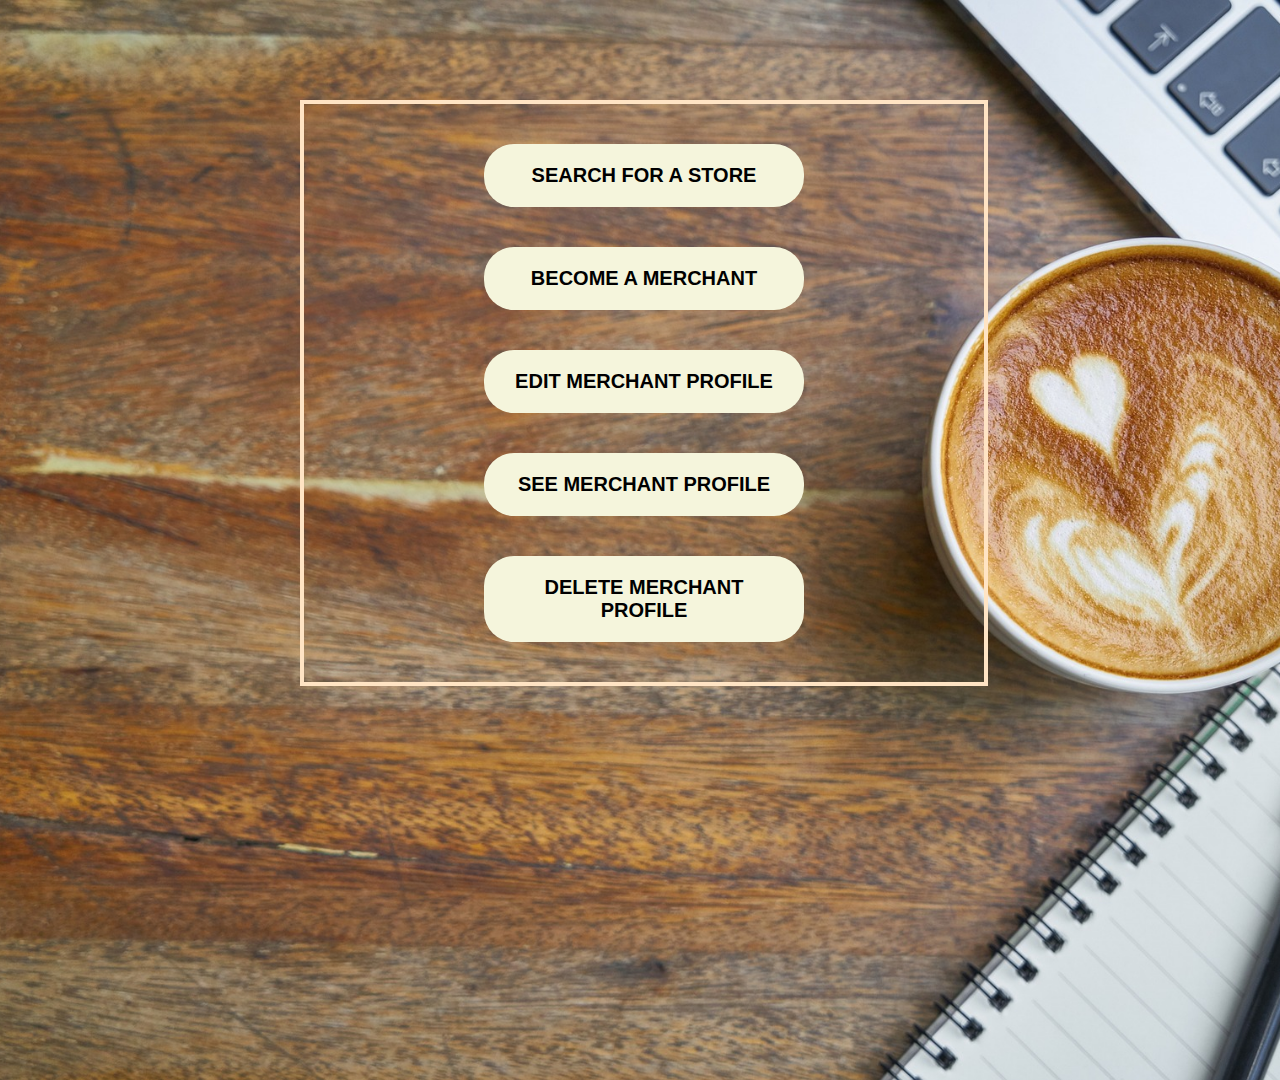
<file: index.html>
<!DOCTYPE html>
<html>
    <head>
        <title>LOCAL BUSINESS GUIDE</title>
            <link rel="stylesheet" href="style.css">
    
    </head>
    
    <body>
         <main class="home" id="id1"> 
        
       <section class="c1">
       <div><button id="id4" type="button" onclick="location.href='searchForStore.php'"> SEARCH FOR A STORE</button></div>
       <div><button type="button" onclick="location.href='becomeMerchant.html'"> BECOME A MERCHANT</button></div>
       <div><button type="button" onclick="location.href='login.html'"> EDIT MERCHANT PROFILE</button></div>
       <div><button type="button" onclick="location.href='login1.php'"> SEE MERCHANT PROFILE</button></div>
       <div><button type="button" onclick="location.href='delete.html'"> DELETE MERCHANT PROFILE </button></div>
      </section>       
      
          </main>
          
     
    </body>
</html>
</file>
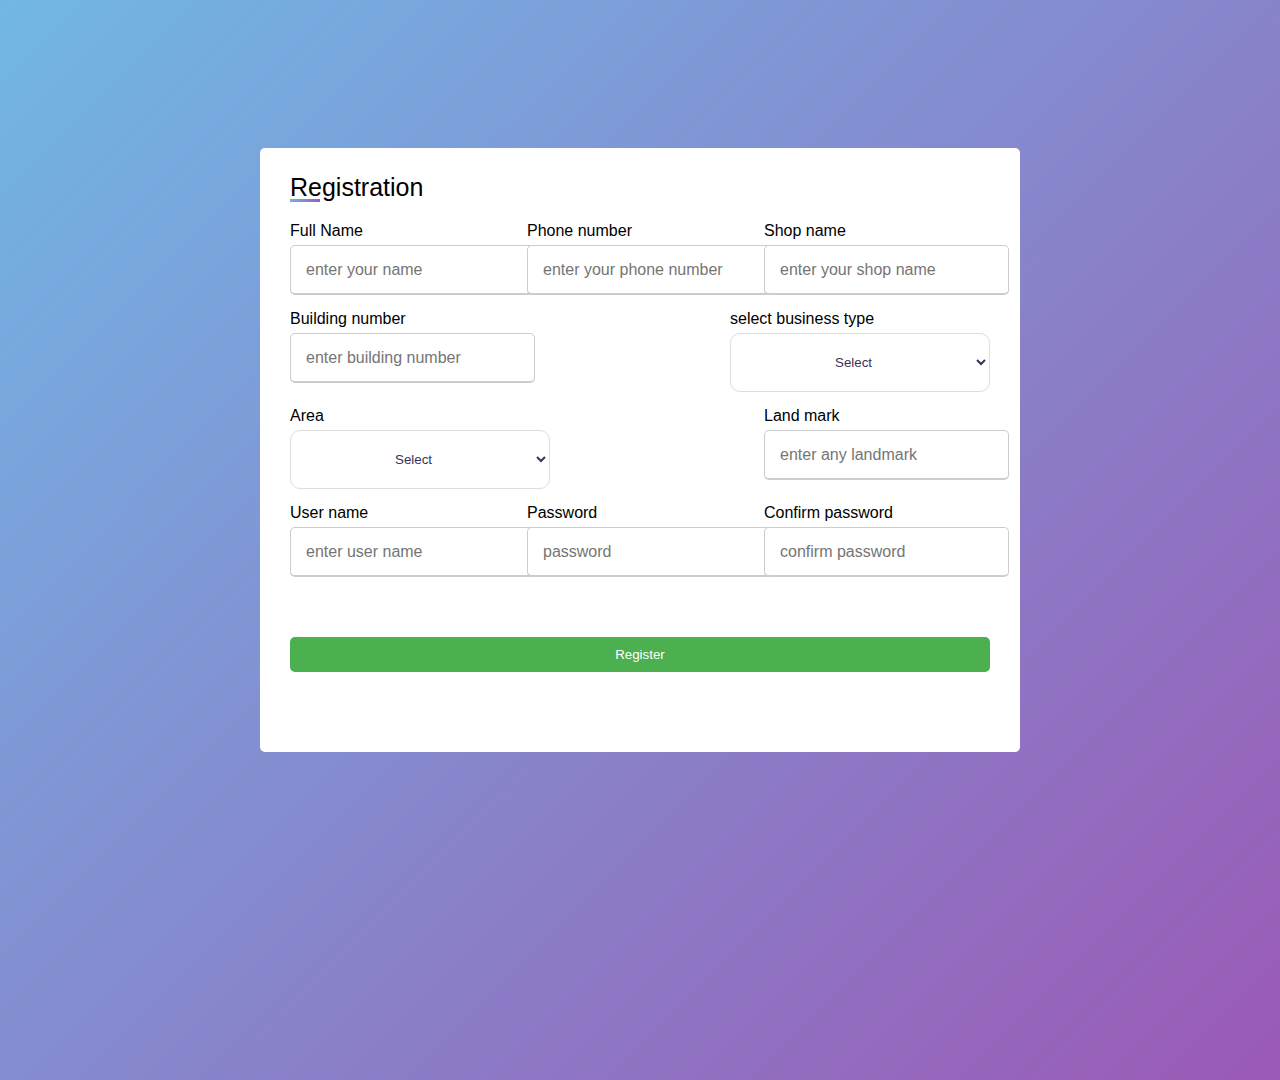
<file: becomeMerchant.html>
<!DOCTYPE html>
  <html>
   <head>
     <title>Become a merchant</title>
     <link rel="stylesheet" href="style.css">
     
   </head>
   <body class="a">
     <div class="con">
        <div class="title">Registration</div>
         <form action="save.php" method="post">
           <div class="user-details">
             <div class="input-box">
               <span class="details">Full Name</span>
               <input type="text" placeholder="enter your name" id="name" name="name" required>
             </div>
             
               <div class="input-box">
               <span class="details">Phone number</span>
               <input type="text" placeholder="enter your phone number" id="mobile_number" name="phone" required>
             </div>
                             
            <div class="input-box">
               <span class="details">Shop name</span>
               <input type="text" placeholder="enter your shop name" id="shop_name" name="shop" required>
             </div>
          
                          
            <div class="input-box">
               <span class="details">Building number</span>
               <input type="text" placeholder="enter building number" id="building_number" name="building" required>
             </div>
             
              <div class="input-box">
               <span class="details">select business type</span>
                 <select value="t1" id="business_type" name="business">
                  <option selected disabled>Select</option>
                   <option value="t1">t1</option>
                   <option value="t2">t2</option>
                   <option value="t3">t3</option>
                  <option value="t4">t4</option>
                </select>
             </div>
                
              <div class="input-box">
               <span class="details">Area</span>
                 <select value="t1" id="location" name="location">
                  <option selected disabled>Select</option>
                  <option id="check" value="A1">A1</option>
                  <option value="A2">A2</option>
                  <option value="A3">A3</option>
                 <option value="A4">A4</option>
              </select>
        
             </div>
                                  
            <div class="input-box">
               <span class="details">Land mark</span>
               <input type="text" placeholder="enter any landmark" id="land_mark" name="land" required>
             </div>
             
                                
            <div class="input-box">
               <span class="details">User name</span>
               <input type="email" placeholder="enter user name" id="username" name="mail" required>
             </div>
                               
            <div class="input-box">
               <span class="details">Password</span>
               <input type="password" placeholder="password" id="password" name="pass" required>
             </div>
          
                               
            <div class="input-box">
               <span class="details">Confirm password</span>
               <input type="password" placeholder="confirm password" required>
             </div>
             
           </div>
           <div class="button">
            <input type="submit" value="Register">
           
           </div>
           
       
     </div>
         </form>
      
  
   
   </body>
  </html>
</file>
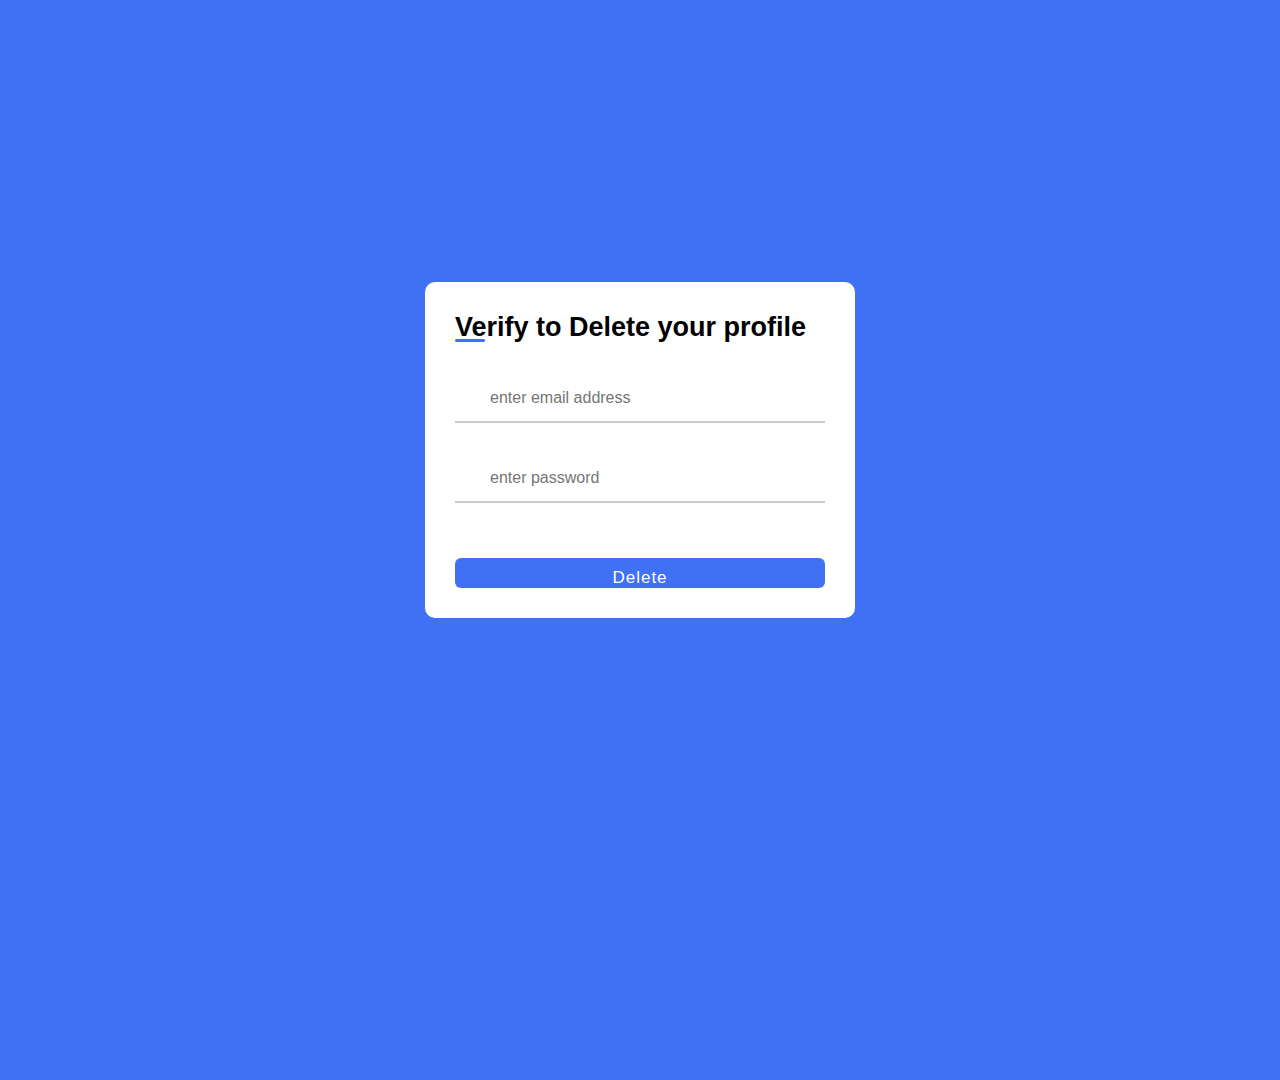
<file: delete.html>
<!DOCTYPE html>
<html>
    <head>
        <title>login</title>
            <link rel="stylesheet" href="style.css">
            <link rel="stylesheet" href="https://cdnjs.cloudflare.com/ajax/libs/font-awesome/6.5.2/css/all.min.css" integrity="sha512-SnH5WK+bZxgPHs44uWIX+LLJAJ9/2PkPKZ5QiAj6Ta86w+fsb2TkcmfRyVX3pBnMFcV7oQPJkl9QevSCWr3W6A==" crossorigin="anonymous" referrerpolicy="no-referrer" />
         
    </head>
    
    <body class="bdy">
         <div class="cont2">
           <div class="forms">
               <div class="form">
                  <span class="tit">Verify to Delete your profile</span>
                 
                    <form action="delete.php" method="POST">
                      <div class="input-field">
                           <i class="uil uil-eye-slash showHideP"></i> 
                       <input type="text" placeholder="enter email address" name="e" required>
                       <i class="fa-solid fa-envelope"></i>
                  
           </div>
                     
                       <div class="input-field">
                      
                       <input type="password" class="password" placeholder="enter password" name="p" required>
                      
                       <i class="fa-solid fa-eye"></i>
                       <i class="fa-solid fa-eye-slash " id="pw_hide"></i>      
                     </div>
                     
                       <div class="checkbox-text">
                          <div class="checkbox-content">
                           
                          
                          </div>
                          <a href="#" class="text"></a>
                       </div>
                       
                       
                      <div class="btn">
                      
                       <input type="submit" value="Delete" id="form-open" name="delete">
                    
                     </div>
                     
                    </form>
               </div>
           </div>
         </div>
      <script src="login.js"></script>
    </body>
</html>
</file>
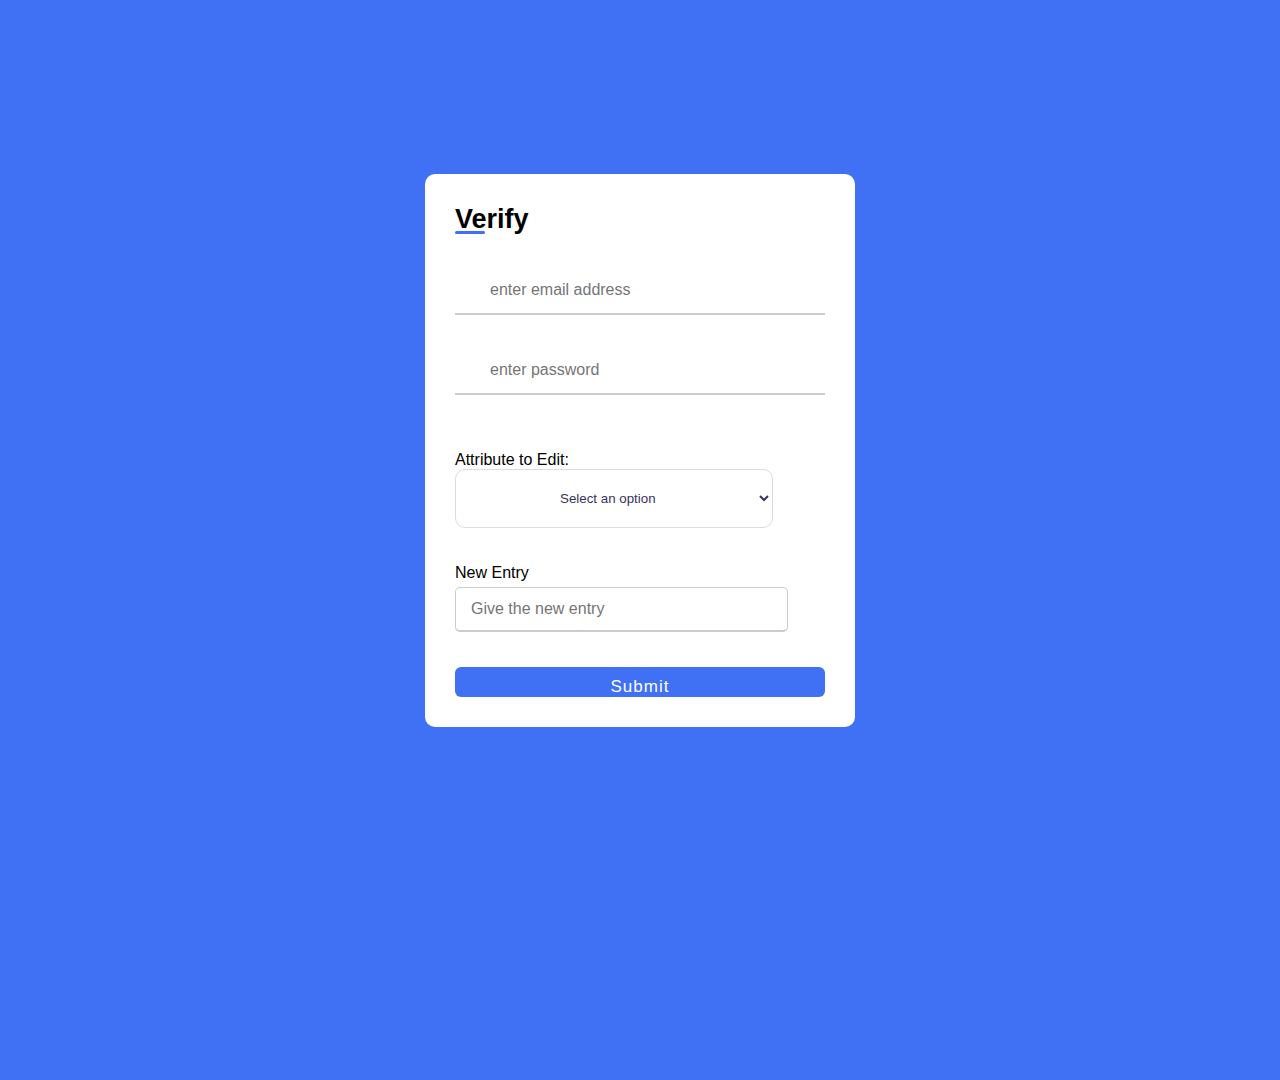
<file: login.html>
<!DOCTYPE html>
<html>
    <head>
        <title>login</title>
            <link rel="stylesheet" href="style.css">
            <link rel="stylesheet" href="https://cdnjs.cloudflare.com/ajax/libs/font-awesome/6.5.2/css/all.min.css" integrity="sha512-SnH5WK+bZxgPHs44uWIX+LLJAJ9/2PkPKZ5QiAj6Ta86w+fsb2TkcmfRyVX3pBnMFcV7oQPJkl9QevSCWr3W6A==" crossorigin="anonymous" referrerpolicy="no-referrer" />
         
    </head>
    
    <body class="bdy">
         <div class="cont2">
           <div class="forms">
               <div class="form">
                  <span class="tit">Verify</span>
                 
                    <form action="edit.php" method="post">
                      <div class="input-field">
                           <i class="uil uil-eye-slash showHideP"></i> 
                       <input type="email" placeholder="enter email address" name="mail" required>
                       <i class="fa-solid fa-envelope"></i>
                  
           </div>
                     
                       <div class="input-field">
                      
                       <input type="password" class="password" placeholder="enter password" name="pass3" required>
                      
                       <i class="fa-solid fa-eye"></i>
                       <i class="fa-solid fa-eye-slash " id="pw_hide"></i>      
                     </div>
                     
                       <div class="checkbox-text">
                          <div class="checkbox-content">
                           
                          
                          </div>
                          <a href="#" class="text"> </a>
                       </div>
                      </br></br>
                       <div class="input-box5">
                        <label for="attribute">Attribute to Edit:</label>
                             
                            <div class="input-field2">
                                 <select class="selecting" name="attribute">
                                  <option selected disabled>Select an option</option>
                                   
                                   <option value="fullName">fullName</option>
                                   <option value="phoneNumber">phoneNumber</option>
                                  <option value="shopName">shopName</option>
                                  <option value="buildingNumber">buildingNumber</option>
                                  <option value="businessType">businessType</option>
                                  <option value="area">area</option>
                                  <option value="landmark">landmark</option>
                                  <option value="email">email</option>
                                  <option value="password">password</option>
                              </select>
                            </div>
                        </div>
                      </br></br>
                       

                      
                        <div class="required">
                        <span class="details">New Entry</span>
                        <input type="text" id="new_value" placeholder="Give the new entry" name="new_value" required>
                      </div>
                      <div class="btn">
                      
                        <input type="submit" value="Submit">
                    
                     </div>
                     
                    </form>
               </div>
           </div>
         </div>
      <script src="login.js"></script>
    </body>
</html>
</file>
<file: style.css>
/*background styling*/
   
  body,html{
    margin:0;
    padding:0;
    width:100%;
    height:120vh;
    font-family: sans-serif;
    
    
    
    }
    
   .home{
     width:100%;
     height:100%;
     overflow:hidden;
     position:relative;
     background-image:url(four.jpg);
     background-position:center;
     background-repeat:no-repeat;
     background-size:cover;
     text-align:center;
     justify-content:center;
     animation:change 15s infinite ease-in-out;
 
     
   }

   @keyframes change{
     0%
     {  background-image:url(one.jpg);
     
     }
     
     20%
     {  background-image:url(two.jpg);
     
     }
     40%
     {  background-image:url(three.jpg);
     
     }
     
  }
   
      
   /* styling for main thing of the page */
   
   
  
   .c1{
  
     width:50%;
     border:4px solid bisque;
     margin:100px 300px 300px 300px;
     padding:20px;
  
    }
 
   
   .c1 div button{
      padding:20px;
      border:10px;
      width:50%;
      border-radius:30px;
      margin:20px 20px 20px 20px;
      background-color:beige;
      font-size:20px;
      font-weight:bold;
      
      
     
     }
      .c1 button:hover{     
       color:indigo;
       box-shadow:4px 4px 4px 4px #4070f4;
       transition:0.3s ease-in-out;
       }
  
  
   /*footer styling */
    
    
   
   footer{
    background:rgb(15,35,30);
    padding-top:50px;
    margin:0;
    padding:0;
    font-family: sans-serif;
    font-size:16px;
    color:white;
    }
    
    .container{
        color:white;
        width:1140px;
        margin:auto;
        display:flex;
        justify-content:center;
     }
     
     .footer-content{
       width:33.3%;
     }
     h3{
        font-size:28px;
        margin-bottom:15px;
        text-align:center;
     }
     
     .footer-content p{
          width:190px;
          margin:auto;
          padding:7px;
       }
       
       .footer-content ul{
        text-align:center;
       }
       
       .list{
         padding:0px;
       }
       
       .list li{
         width:auto;
         text-align:center;
         list-style-type:none;
         padding:7px;
         position:relative;
       }
  
       
     .list li:hover::before{
         width:70px;
       }
       
     .social-icons li{
        display:inline-block;
        text-align:center;
        padding:5px;
      }
      
      .social-icons i{
         color:white;
         font-size:25px;
      }
      
      .list li a{
         text-decoration:none;
      }
      
      a:hover{
        color:#f18930;
        
      }
    .social-icons i:hover{
       color:#f18930;
    }

   .bottom-bar{
      background:#f18930;
      text-align:center;
      padding:10px 0;
      margin-top:50px;
    }
         
   .bottom-bar p{
      color:#343434;
      margin:0;
      font-size:16px;
      padding:7px;
    }
  
    
   /* styling for "search for a store" and "Become a merchant" webpage */
   
       
    
  
   
    
    select{
       padding:20px 100px;
      color:#39325A;
      background:#FFF;
      border:1px solid #dddddd;
      cursor:pointer;
      border-radius:10px;
      outline:none;
     
     } 
    

    
      
    .a{
        margin:0;
        padding:0;
        box-sizing:border-box;
        font-family:"poppins",sans-serif;
     }
      
    .a{
      display:flex;
      height:100vh;
      justify-content:center;
      align-items:center;
      padding:10px;
      background:linear-gradient(135deg,#71b7e6,#9b59b6);

    }
    
    .con{
       max-width:700px;
       width:100%;
       background:#fff;
       padding:25px 30px;
       border-radius:5px;
    }
    
    .con .title{
         font-size:25px;
         font-weight:500;
         position:relative;
    }
     
   .cont .select-btn{
    display:flex;
    height:55px;
    background:#ffff;
    padding:20px;
    font-size:18px;
    font-weight:400;
    border-radius:8px;
   }
    .con .title::before{
      content:" ";
      position:absolute;
      left:0;
      bottom:0;
      
      height:3px;
      width:30px;
      background:linear-gradient(135deg,#71b7e6,#9b59b6);
    }
            
    .con form .user-details{
       display:flex;
       flex-wrap:wrap;
       justify-content:space-between;
       margin:20px 0 12px 0;
      }
      
   form .user-details .input-box{
       margin-bottom:15px;
       width:calc(100%/20px);
    }
    
    .user-details .input-box .details{
       display:block;
       font-weight:500;
       margin-bottom:5px;
     }
     
     .user-details .input-box input{
        height:45px;
        width:100%;
        outline:none;
        border-radius:5px;
        border:1px solid #ccc;
        padding-left:15px;
        font-size:16px;
        border-bottom-width:2px;
        transition:all 0.3s ease
    }
   
     .user-details .input-box input:focus,
        .user-details .input-box input:valid{      /* while filling the input then transition occures*/
          border-color:#9b59b6;
        }
        
     form .button{
        height:45px;
        margin:45px 0;
        }
        
    form .button button{
       height:100%	;
       width:100%;
       outline:none;
       color:#fff;
       border:none;
       border-radius:5px;
       font-size:18px;
       font-weight:500;
       letter-spacing:1px;
       background:linear-gradient(135deg,#71b7e6,#9b59b6);
    }            
     
    
      form .button button:hover{
       background:linear-gradient(-135deg,#71b7e6,#9b59b6);
     }
      
    
   @media (max-width:584px){
        .container{
           max-width:100%;
          }
          
       form .user-details .input-box{
         margin-bottom:15px;
         width:100%;
        }
    
      .con form .user-details{
         max-height:300px;
         overflow-y:scroll;
         }
         
       .user-details::-webkit-scrollbar{
       width:0;
      }
      
    }
    
       input[type="submit"] {
    display: block;
    width: 100%;
    padding: 10px;
    background-color: #4CAF50;
    color: white;
    border: none;
    border-radius: 5px;
    cursor: pointer;
}

     /*.con .user-details . select{
        height:45px;
        width:100%;
        outline:none;
        border-radius:5px;
        border:1px solid #ccc;
        padding-left:15px;
        font-size:16px;
        border-bottom-width:2px;
        transition:all 0.3s ease
    }*/
    
    
    /* login page styling*/
    
    .bdy *{
         margin:0;
         padding:0;
         box-sizing:border-box;
         font-family:sans-serif;
     }    
      
     .bdy{
         height:100vh;
         display:flex;
         align-items:center;
         justify-content:center;
         background-color:#4070f4;
      }
      
     .cont2{
          position:relative;
          max-width:430px;
          width:100%;
          background:#fff;
          border-radius:10px;
          box-shadow:0 5px 10px rgba(0,0,0,0,1);
       }
       
       .cont2 .form{
          padding:30px;
        }
        
        .cont2 .form .tit{
          position:relative;
          font-size:27px;
          font-weight:600;
        }
        
       .form .tit::before{
         content:' ';
         position:absolute;
         left:0;
         bottom:0;
         height:3px;
         width:30px;
         background-color:#4070f4;
         border-radius:25px;
       }
       
       .required{
         margin-bottom:15px;
       width:calc(100%/20px);
       }

       .required .details{
         display:block;
         font-weight:500;
         margin-bottom:5px;
       }

       .required input:valid{
         border-color:#9b59b6;
       }

        .required input{
         height:45px;
         width:90%;
         outline:none;
         border-radius:5px;
         border:1px solid #ccc;
         padding-left:15px;
         font-size:16px;
         border-bottom-width:2px;
         transition:all 0.3s ease
        }

       .form .input-field{
          position:relative;
          height:50px;
          width:100%;
          margin-top:30px;
        }
        
        .selecting
        {
         padding:20px 100px;
         color:#39325A;
         background:#FFF;
         border:1px solid #dddddd;
         cursor:pointer;
         border-radius:10px;
         outline:none;
        }
      .input-field input{
           position:absolute;
          height:100%;
          width:100%;
          padding:0 35px;
          border:none;
          outline:none;
          font-size:16px;
          border-bottom:2px solid #ccc;
          border-top:2px solid transparent;
          transition:all 0.2s ease;
        }
          
       .input-field input:is(:focus,:valid){
         border-bottom-color:#4070f4;
        }
        
          
       .input-field i{
          position:absolute;     
          top:50%;
          left:0;
          transform:translateY(-50%);
          color:#999;
          font-size:23px;
          
       }
       
         
    .input-field i.fa-solid fa-envelope{
      left:0;

    }                                            /* for mail and lock icons*/

    .input-field i.fa-solid fa-eye-slashs{
      right:0;
      corsor:pointer;
      
    }
   

     
          
      .form .checkbox-text{
         display:flex;
         align-items:center;
         justify-content:space-between;
         margin-top:20px;
       }
            
      .checkbox-text .checkbox-content{
      display:flex;
      align-items:center;
      }
      
      .checkbox-content input{
           margin:0 8px -2px 4px;
          accent-color:#4070f4;
        }
       
       .form .text{
          color:#333;
          font-size:14px;
       }
       
        
      .form a.text{
         color:#4070f4;
         text-decoration:none;
      }
          
       
      .form a:hover{
         text-decoration:underline;
      }
     
       
     .form .btn input{
        border:none;
        color:#fff;
         margin-top:35px;
         height:30px;
         display:flex;
         width:100%;
         align-items:center;
         justify-content:center;
         background-color:#4070f4;
        
        font-size:17px;
        font-weight:500;
        letter-spacing:1px;
        letter-spacing:1px;
        border-radius:6px;
        background-color:#4070f4;
        cursor:pointer;
        
     }
               
     .btn input:hover{
       background:linear-gradient(-135deg,#71b7e6,#9b59b6); 
     }
      
      
    /* popup window styling*/
     
      .cont5{
        width:100%;
        height:100vh;
        background:#3c5077;
        display:flex;
        align-item:center;
        justify-content:center;

      }
           
      .popup{
          width:400px;
          background:#fff;
          border-radius:6px;
          position:absolute;
          top:50%;
          left:50%;
          transform:translate(-50%,-50%);
          text-align:center;
          padding:0 30px 30px;
          color:#333;

      }
         
       .popup img{
          width:100px;
          margin-top:-50px;
          border-radius:50%;
          box-shadow:0 2px 5px rgba(0,0,0,0.2);

       }

       .popup h2{
          font-size:38px;
          font-weight:500;
          margin:30px 0 10px;
       }
      .popup button{
         width:100%;
         margin-top:50px;
         padding:10px 0;
         background:#6fd649;
         color:#fff;
         border:0;
         outline:none;
         font-size:18px;
         border-radius:4px;
         cursor:pointer;
         box-shadow:0 5px 5px rgba(0,0,0,0.2);
      }
</file>
